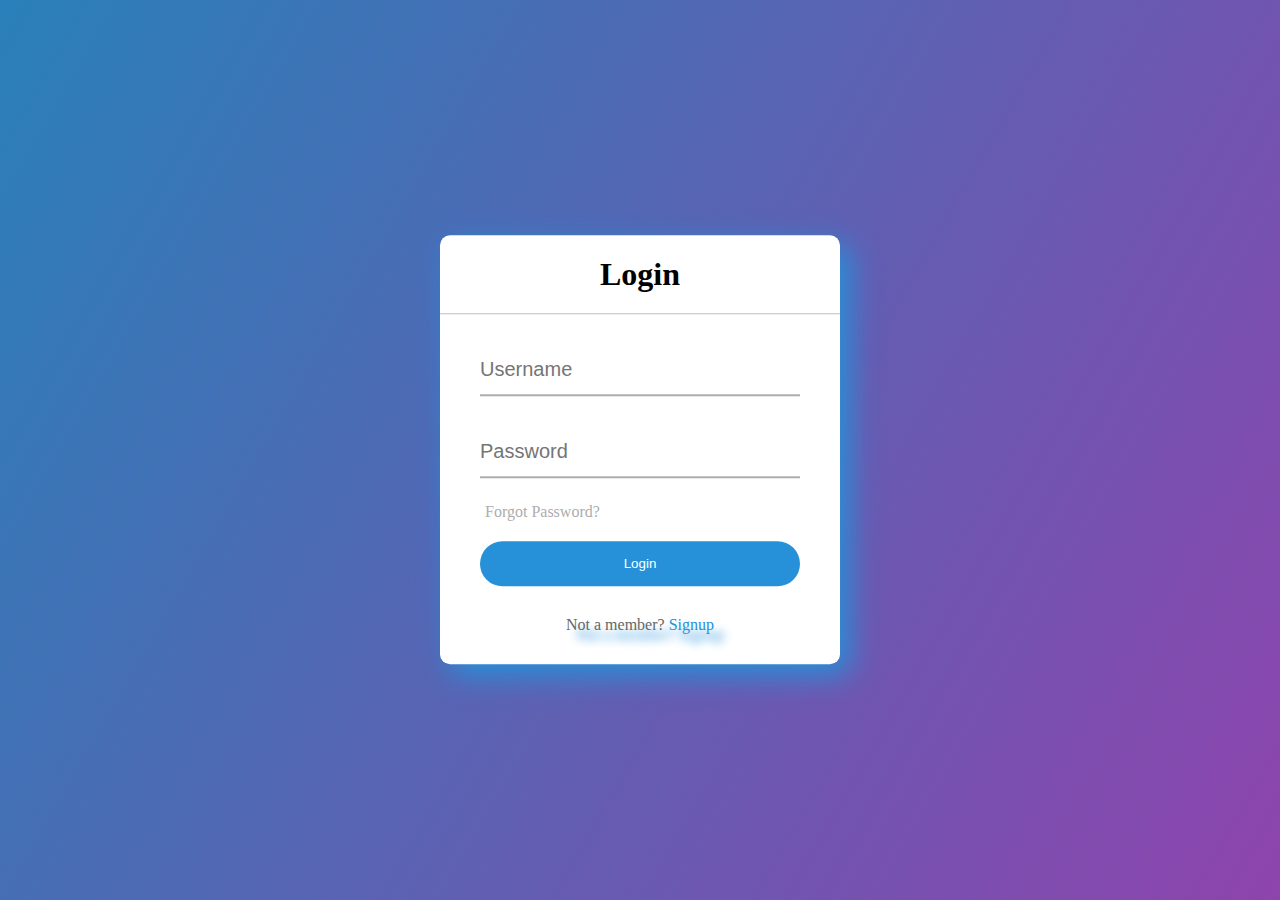
<file: tegmaaaa/index.html>
<!DOCTYPE html>
<html lang="en">
<head>
    <meta charset="UTF-8">
    <meta name="viewport" content="width=device-width, initial-scale=1.0">
    <title>Document</title>
    <link rel="stylesheet" href="inde.css">
</head>
<body>
   <div class="center">
    <h1>Login</h1>
    <form>
       <div class="txt_field">
        <input type="text" required placeholder="Username">
        <label></label>
       </div> 
       <div class="txt_field">
        <input type="password" placeholder="Password" required>
        <label></label>
       </div> 
       <div class="password2">Forgot Password?</div>
       <button class="submit">Login</button>
       <div class="signup_link">
        Not a member? <a href="#">Signup</a>
       </div>
    </form>
   </div> 
</body>
</html>
</file>
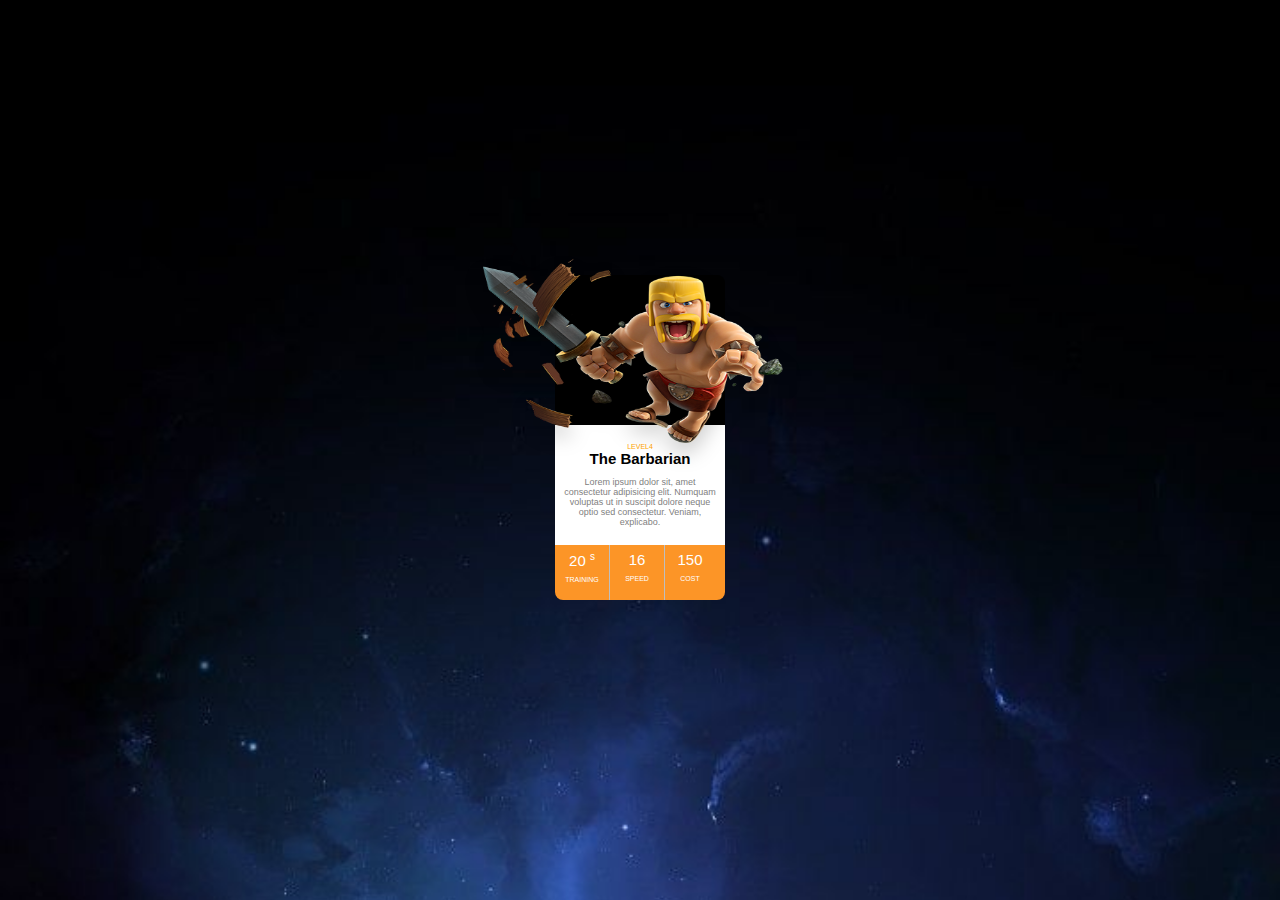
<file: tegmaaaa/babaian.html>
<!DOCTYPE html>
<html lang="en">
  <head>
    <meta charset="UTF-8" />
    <meta name="viewport" content="width=device-width, initial-scale=1.0" />
    <title>Barbarian</title>
    <link rel="stylesheet" href="./babaian.css" />
  </head>
  <body>
    <div class="big">
      <div class="medium1">
        <img
          class="image"
          src="./3b32262d-aea6-4209-a4ff-1be6e381ae91.png"
          width="300"
          height="200"
          alt=""
        />
      </div>
      <div class="medium2"><br>
        <p class="level">LEVEL4</p>
        <h2>The Barbarian</h2>
        <br />
        <p>
            Lorem ipsum dolor sit, amet consectetur adipisicing elit. Numquam voluptas ut in suscipit dolore neque optio sed consectetur. Veniam, explicabo.
        </p>
      </div>
      <div class="small">
        <div class="box1">
          <p class="pp">20 <sup>s</sup></p>
          <br/>
          <p>TRAINING</p>
        </div>
        <div class="box2">
          <p class="pp">16</p>
          <br/>
          <p>SPEED</p>
        </div>
        <div class="box3">
          <p class="pp">150</p>
          <br/>
          <p>COST</p>
        </div>
      </div>
    </div>
  </body>
</html>
</file>
<file: tegmaaaa/inde.css>
body{
    margin: 0;
    padding: 0;
    font-family: montserrat;
    background:linear-gradient(120deg,#2980b9, #8e44ad);
    height: 100vh;
    overflow: hidden;
}
.center{
    position: absolute;
    top: 50%;
    left: 50%;
    transform: translate(-50%, -50%);
    width: 400px;
    background: white;
    border-radius: 10px;
    box-shadow: #2691d9 10px 10px 30px;
}
.center h1{
    text-align: center;
    padding: 0 0 20px 0;
    border-bottom:1px solid silver;    
}
.center form{
    padding: 0 40px;
    box-sizing: border-box;
}
form .txt_field{
    position: relative;
    border-bottom: 2px solid #adadad;
    margin:30px 0;
}
.txt_field input{
    width: 100%;
    padding: 0;
    height: 50px;
    font-size: 20px;
    border: none;
    background: none;
    outline: none;

}
.txt_field label{
    position: absolute;
    top: 50%;
    left: 5px;
    color: #adadad;
    transform: translate(-50%);
    font-size: 16px;
    pointer-events: none;
}
.txt_field span::before{
    content:'';
    position: absolute;
    top: 40px;
    left: 0;
    width: 0%;
    height: 2px;
    background: #2691d9;
    transition: .5s;
}
.password2{
    margin: -5px 0 20px 5px;
    color:#adadad ;
    cursor: pointer;
}
.password2:hover{
    text-decoration: underline;
}
.signup_link{
    margin: 30px 0;
    text-align: center;
    font-size: 16px;
    color: #666666;
    text-shadow: #2691d9 10px 10px 10px;
}
.signup_link a{
    color:#2691d9;
    text-decoration: none;

}
.signup_link a:hover{
    text-decoration: underline ;
}
.submit{
    border-radius: 50px;
    background-color: #2691d9;
    border-bottom: 20px ;
    text-align: center;
    width: 320px;
    height: 45px;
    border-left: 40px;
    color: white;
    cursor: pointer;
    outline: none;
    border: none;
}
</file>
<file: tegmaaaa/babaian.css>
* {
    margin: 0;
    padding: 0;
    box-sizing: border-box;
}

body {
    width: 100vw;
    height: 100vh;
    display: flex;
    align-items: center;
    justify-content: center;
    text-align: center;
    background-image: url(./fa379ce77f9994c0295d623ec03a80eb.jpg);
    background-repeat: no-repeat;
    background-size: cover;
}

.big {
    width: 170px;
    height: 250px;
    border: none;    
}

.medium1 {
    width: 100%;
    height: 150px;
    background-image: url(./Super\ Amoled\ 4k\ Wallpaper\ Black.jpg);
    border-top-left-radius: 8px;
    border-top-right-radius: 8px;
    display: flex;
    position: relative;
    margin-top: -50px;
    text-align: center;
}

.medium2 {
    width: 170px;
    height: 120px;
    background-color: white;
    font-family: sans-serif;
    font-size: 9px;
    color: gray;
    padding: 8px;
}

.small {
    width: 170px;
    height: 55px;
    background-color: rgb(252, 149, 39);
    border-bottom-left-radius: 8px;
    border-bottom-right-radius: 8px;
    display: flex;
    color: white;
}

.box1 {
    width: 55px;
    height: 55px;
    display: inline-block;
    font-family: sans-serif;
    font-size: 7px;
    border-right: 1px solid rgb(190, 190, 190);
    padding: 6px;
}

.box2 {
    width: 55px;
    height: 55px;
    display: inline-block;
    font-family: sans-serif;
    font-size: 7px;
    border-right: 1px solid rgb(190, 190, 190);
    padding: 6px;
}

.box3 {
    width: 50px;
    height: 55px;
    display: inline-block;
    font-family: sans-serif;
    font-size: 7px;
    padding: 6px;
}

.pp {
    font-size: 15px;

}

sup {
    font-size: 10px;
}

.level {
    font-size: 7px;
    color: orange;
}

h2 {
    color: black;
    font-size: 15px;

}

.medium1 img {
    position: absolute;
    top: -2rem;
    left: -4.5rem;
    /* width: 100%; */
    /* width: 300px; */
    display: block;
    filter: drop-shadow(0px 10px 10px rgba(0, 0, 0, 0.2));
}
</file>
